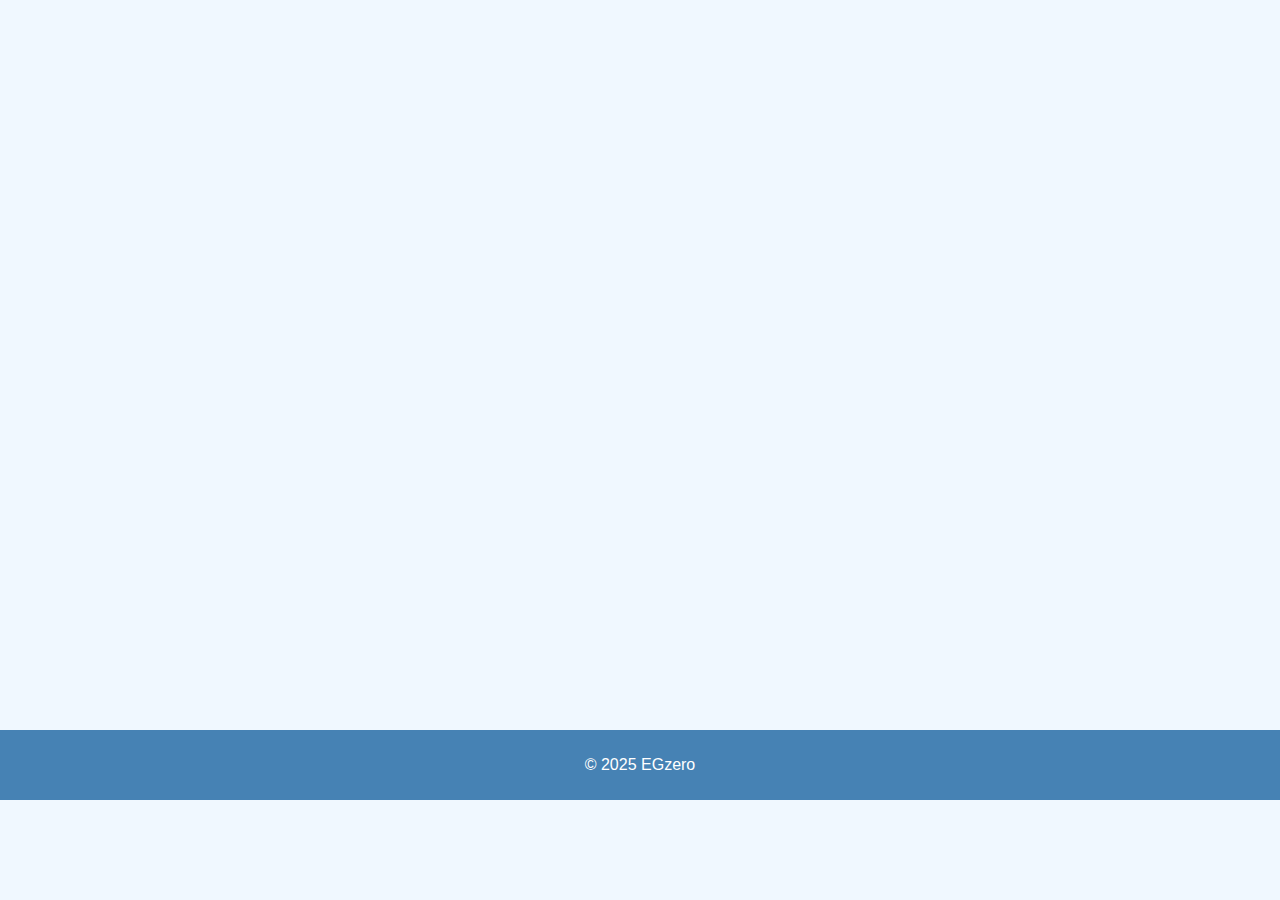
<file: index.html>
<!DOCTYPE html>
<html lang="zh-CN">
<head>
    <meta charset="UTF-8">
    <meta name="viewport" content="width=device-width, initial-scale=1.0">
    <meta name="color-scheme" content="light">
    <title>SYH Fans</title>
    <link rel="stylesheet" href="style/Home.css">
</head>
<body>
    <header style="opacity: 0; animation: fadeIn 1s ease-out 0.2s forwards;">
        <h1>WORLDRAPIDの奇妙小网站</h1>
    </header>
    <main>
        <div class="vertical-buttons" style="display: flex; flex-direction: column; align-items: center;">
            <a href="#" class="button-SYX" style="animation: slideInFromLeft 1s ease-out 1s; animation-fill-mode: forwards; opacity: 0;" onclick="alert('哎呦你干嘛');">生异形</a>
            <br>
            <!-- 用于syx的个人网站按钮 -->
            <a href="SYH.html" class="button-SYH" style="animation: slideInFromLeft 1s ease-out 1.2s; animation-fill-mode: forwards; opacity: 0;">石入航</a>
            <br>
            <!-- 用于syh的个人网站按钮 -->
            <a href="#" class="button-ZLY" style="animation: slideInFromLeft 1s ease-out 1.4s; animation-fill-mode: forwards; opacity: 0;"  onclick="alert('妹写完呢，憋点了');">岛田凌云</a>
            <br>
            <!-- 用于zly的个人网站按钮 -->
            <a href="XH.html" class="button-XH" style="animation: slideInFromLeft 1s ease-out 1.6s; animation-fill-mode: forwards; opacity: 0;">徐日天</a>
            <!-- 用于xh的个人网站按钮 -->
        </div>
        <br>
        <!-- 调用百度搜索引擎进行提问 -->
        <div class="use-baidu" style="animation: slideInSearch 1s ease-out 1.8s; animation-fill-mode: forwards; opacity: 0;">
            <form action="https://www.baidu.com/s" method="get" target="_blank" style="position: relative;">
                <input type="text" name="wd" maxlength="100" placeholder="使用DeepSleep进行提问：" class="search-input" style="padding-right: 30px; width: 312px;">
                <button type="submit" class="search-button">
                    <svg width="17" height="17" viewBox="0 0 17 17" fill="none" xmlns="http://www.w3.org/2000/svg">
                        <path fill-rule="evenodd" clip-rule="evenodd" d="M16.3451 15.2003C16.6377 15.4915 16.4752 15.772 16.1934 16.0632C16.15 16.1279 16.0958 16.1818 16.0525 16.2249C15.7707 16.473 15.4456 16.624 15.1854 16.3652L11.6848 12.8815C10.4709 13.8198 8.97529 14.3267 7.44714 14.3267C3.62134 14.3267 0.5 11.2314 0.5 7.41337C0.5 3.60616 3.6105 0.5 7.44714 0.5C11.2729 0.5 14.3943 3.59538 14.3943 7.41337C14.3943 8.98802 13.8524 10.5087 12.8661 11.7383L16.3451 15.2003ZM2.13647 7.4026C2.13647 10.3146 4.52083 12.6766 7.43624 12.6766C10.3517 12.6766 12.736 10.3146 12.736 7.4026C12.736 4.49058 10.3517 2.1286 7.43624 2.1286C4.50999 2.1286 2.13647 4.50136 2.13647 7.4026Z" fill="currentColor"></path>
                    </svg>
                </button>
            </form>
            <img src="img/index/search.png" alt="百度搜索" class="search-img" style="animation: slideInSearchImg 1s ease-out 2.6s; animation-fill-mode: forwards; opacity: 0;" onclick="alert('点我干几把呢');">
        </div>
        <!-- <a href="2Th.html" class="button">立即进入</a> -->
    </main>



    <footer>
        <p>&copy; 2025 EGzero</p>
    </footer>
</body>
</html>
</file>
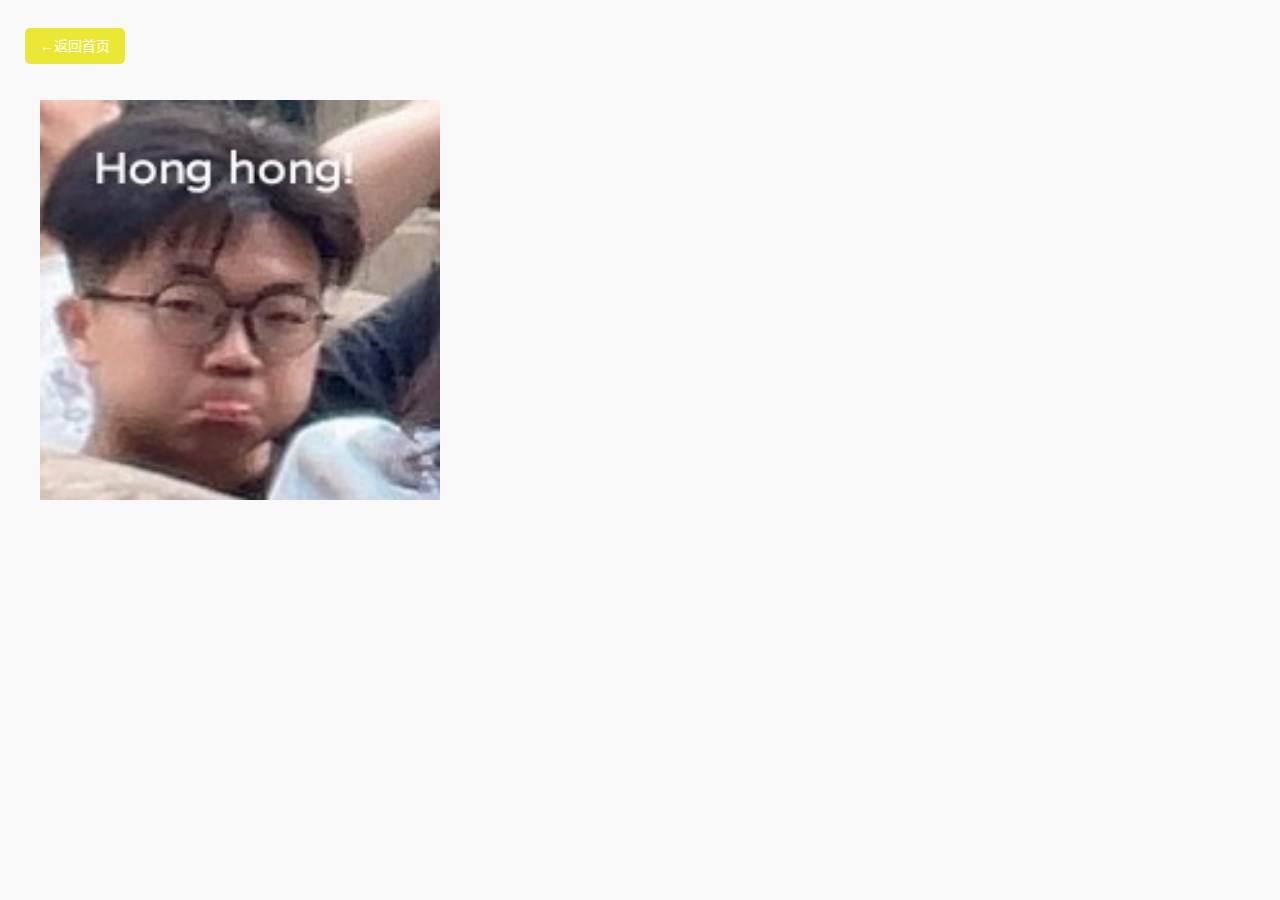
<file: E_5unday.html>
<!DOCTYPE html>
<html lang="zh-CN">
<head>
    <meta charset="UTF-8">
    <meta name="viewport" content="width=device-width, initial-scale=1.0">
    <title>E-5unday Fans</title>
    <!-- <link rel="stylesheet" href="style/SYH.css"> -->
     <style>
        body {
            font-family: Arial, sans-serif;
            background-color: #f9f9f9;
            margin: 0;
            padding: 20px;
        }

        img {
            margin: 20px; /* 为每个图片添加外边距 */
            transition: transform 0.3s ease, box-shadow 0.3s ease; /* 添加动画效果 */
            position: relative;
            margin-top: 60px;
        }

        img:hover {
            transform: scale(1.1); /* 鼠标悬停时放大 */
            box-shadow: 0 8px 16px rgba(0, 0, 0, 0.3); /* 添加阴影 */
        }

        img:hover:active {
            transform: scale(1.05);
            box-shadow: 0 4px 8px rgba(0, 0, 0, 0.2); /* 阴影减少 */
        }

        .back-button {
            position: relative;
            top: 15px; 
            left: 5px; 
            background-color: #ebe835; 
            color: white; 
            padding: 10px 15px; 
            text-decoration: none; 
            border-radius: 5px; 
            font-size: 14px;
        }
     </style>
</head>
<body>
    <div>
        <a href="index.html" class="back-button">
            ←返回首页
        </a>
    </div>
    <img src="img/XH/1.jpg" alt="徐1" width="400" height="400" onclick="alert('Hong hong！（嘟嘴版')">
    <!-- <img src="img/SYH/2.png" alt="石2" width="500" height="400">
    <img src="img/SYH/3.png" alt="石3" width="500" height="400">
    <img src="img/SYH/4.png" alt="石4" width="500" height="400">
    <img src="img/SYH/5.png" alt="石5" width="500" height="400">
    <img src="img/SYH/6.png" alt="石6" width="500" height="400">
    <img src="img/SYH/7.jpg" alt="石6" width="500" height="400"> -->
</body>
</html>
</file>
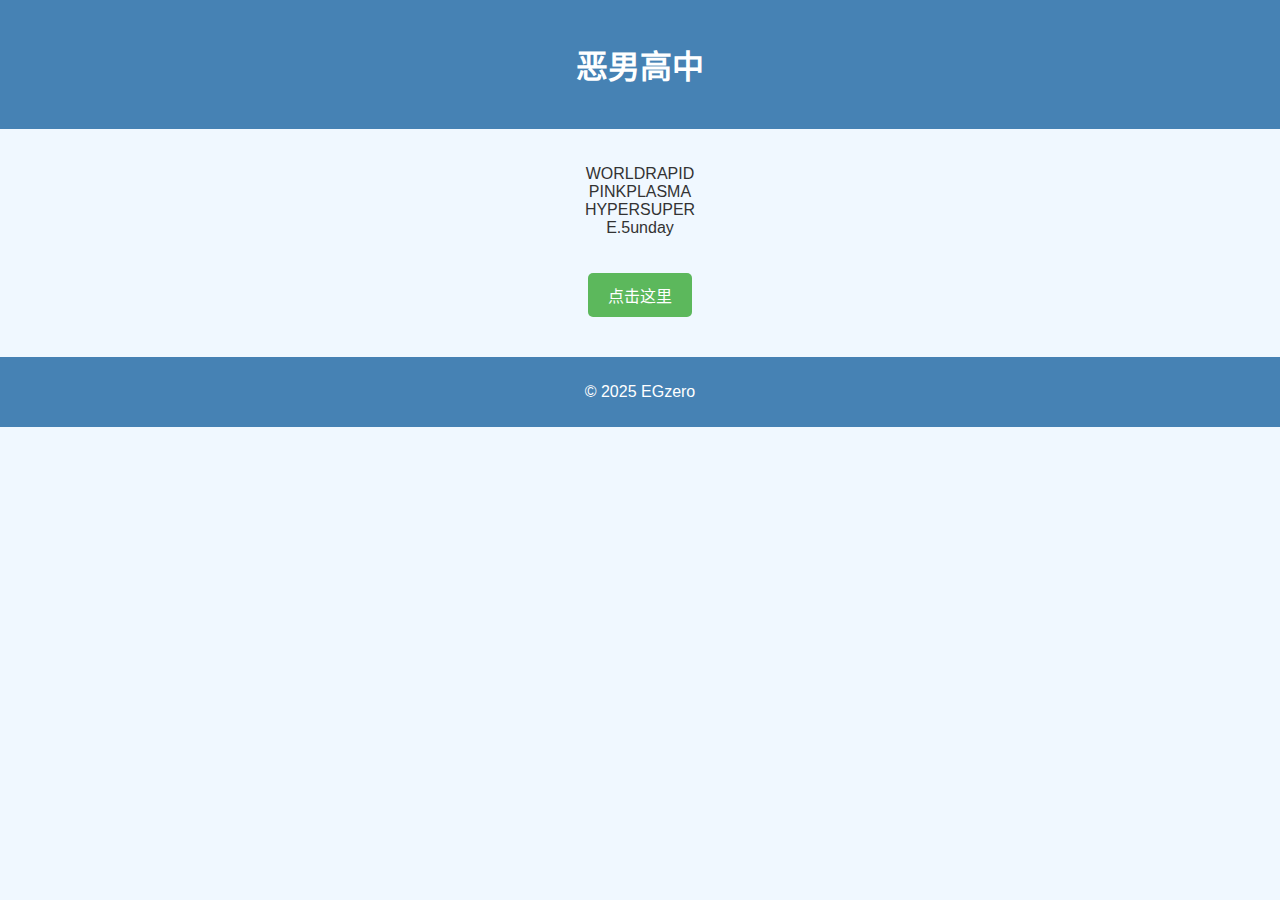
<file: Home.html>
<!DOCTYPE html>
<html lang="zh-CN">
<head>
    <meta charset="UTF-8">
    <meta name="viewport" content="width=device-width, initial-scale=1.0">
    <title>SYH Fans</title>
    <link rel="stylesheet" href="style/Home.css">
</head>
<body>
    <header>
        <h1>恶男高中</h1>
    </header>
    <main>
        <p>WORLDRAPID<br>PINKPLASMA<br>HYPERSUPER<br>E.5unday</p>
        <a href="#" class="button">点击这里</a>
    </main>
    <footer>
        <p>&copy; 2025 EGzero</p>
    </footer>
</body>
</html>
</file>
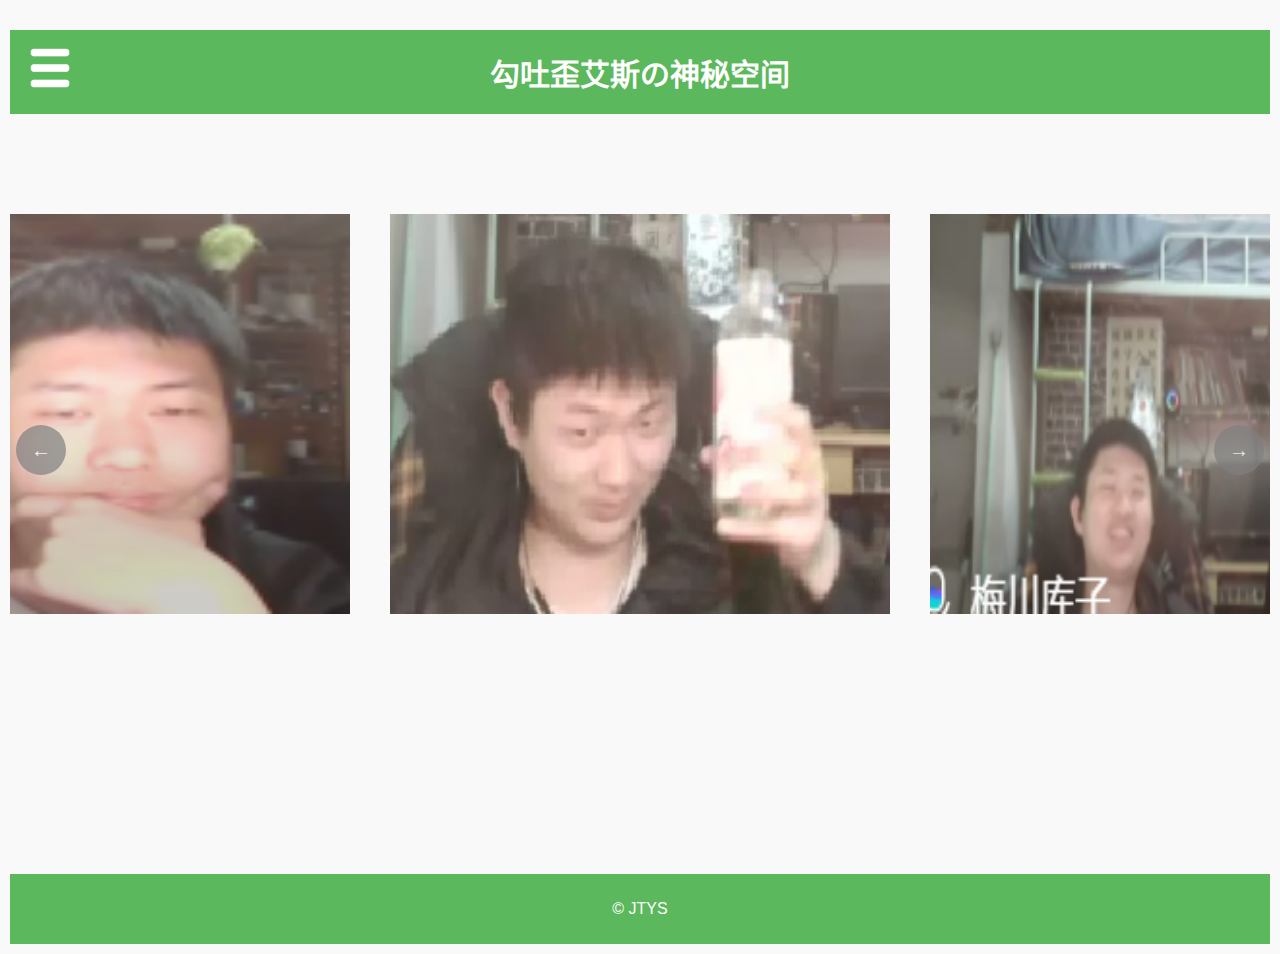
<file: JTYS.html>
<!DOCTYPE html>
<html lang="zh-CN">
<head>
    <meta charset="UTF-8">
    <meta name="viewport" content="width=device-width, initial-scale=1.0">
    <title>JTYS Fans</title>
    <style>
        body {
            font-family: Arial, sans-serif;
            background-color: #f9f9f9;
            margin: 0;
            padding: 10px;
        }
        
        .User-icon{                 /*用户头像*/
            width: 10px;
            height: 10px;
            margin-right: 5px;
        }

        .Flex-link{
            display: flex;            /* 只对特定的 <a> 标签应用 flexbox */
    
        }
        .menu {
            position: absolute;
            top: 28px;
            left: 10px;
        }

        .menu-icon {
            height: 40px;   /* 设置菜单图标的大小 */
            width: 40px;    /* 设置菜单图标的大小 */
            cursor: pointer; /* 鼠标悬停时显示为可点击 */
        }

        .dropdown-menu {
            display: none; /* 初始时隐藏下拉菜单 */
            padding: 0;
            margin: 0;
            position: absolute;
            top: 90%; /* 菜单下方位置 */
            left: 0;
            background-color: #5cb85c; /* 设置下拉菜单的背景颜色 */
            z-index: 1000;
        }
        
        .dropdown-menu-more {
            display: none; /* 初始时隐藏下拉菜单 */
            list-style: none;
            padding: 0;
            margin: 0;
            position: absolute;
            top: 0; /* 菜单下方位置 */
            left: 100%;
            background-color: #2a6b2a; /* 设置下拉菜单的背景颜色 */
            z-index: 1001;
        }

        #more:hover + .dropdown-menu-more,
        .dropdown-menu-more:hover {
            display: block;
        }
        
        /*.dropdown-menu-more li {
            position: relative;
            width: 100px;
            padding: 10px;
            border-bottom: 1px solid #5cb85c;       /*每个list之间分隔*/
        /*}

        .dropdown-menu-more li:last-child {
            border-bottom: none;            /*最后一个list没有分隔*/
        /*}*/

        .dropdown-menu li {
            width: 150px;
            height: 30px;
            padding: 10px;
            border-bottom: 1px solid #ffffff;       /*每个list之间分隔*/
        }

        .dropdown-menu li a {
            text-align: center;
            color: #ffffff;
            text-decoration: none;
            display: block;
        }

        .dropdown-menu li:hover {           /*高亮显示选中*/
            background-color: #2a6b2a;
        }

        .dropdown-menu-more li:hover {           /*高亮显示选中*/
            background-color: #5cb85c;
        }

        .dropdown-menu li:last-child {
            border-bottom: none;            /*最后一个list没有分隔*/
        }

        .menu:hover .dropdown-menu {
            display: block; /* 当鼠标悬停在菜单图标上时显示下拉菜单 */
        }

        .JTYS {
            text-align: center !important;
            font-size: 30px !important;
            color: #ffffff !important;
            background-color: #5cb85c !important;
            padding: 20px !important;
        }

        .image-container {
            display: flex;
            margin-top: 100px;
            justify-content: center;
            align-items: center;
            overflow: hidden;
            height: 400px; /* 图片容器高度 */
            position: relative; /* 为按钮定位设置基准 */
        }

        img {
            margin: 20px;
            width: 500px;
            height: 400px;
            transition: transform 0.3s ease, box-shadow 0.3s ease;
            flex-shrink: 0;
        }

        img.active {
            transform: scale(1.1);
            box-shadow: 0 8px 16px rgba(0, 0, 0, 0.3);
        }

        .back-button {
            position: relative;
            top: 15px; 
            left: 5px; 
            background-color: #5cb85c; 
            color: white; 
            padding: 10px 15px; 
            text-decoration: none; 
            border-radius: 5px; 
            font-size: 14px;
        }

        footer {
            margin-top: 260px;
            text-align: center;
            background-color: #5cb85c;
            color: white;
            padding: 10px;
        }

        /* 左右按钮样式 */
        .arrow-button {
            position: absolute; /* 按钮在图片容器内绝对定位 */
            top: 50%; /* 固定在图片容器的中间 */
            transform: translateY(-50%);
            background-color: gray; /* 灰色背景 */
            color: white;
            border: none;
            width: 50px; /* 按钮宽度 */
            height: 50px; /* 按钮高度 */
            border-radius: 50%; /* 按钮改为圆形 */
            font-size: 20px;
            cursor: pointer;
            z-index: 10;
            display: flex;
            justify-content: center;
            align-items: center;
        }

        .arrow-button.left {
            left: 16px; /* 固定在容器左侧 */
        }

        .arrow-button.right {
            right: 16px; /* 固定在容器右侧 */
        }

        .arrow-button {
            opacity: 0.7; /* 设置按钮为半透明 */
        }

        .arrow-button:hover {
            background-color: #444; /* 鼠标悬停时按钮变为深灰色 */
        }
    </style>
</head>
<body>
    <header>
        <div class="menu">
            <img src="img/icon/Menu_Navigation_icon.png" alt="Menu" class="menu-icon">
            <ul class="dropdown-menu">
                <li><a href="#" onclick="alert('制作中~~')">菜单</a></li>
                <li id="more"><a href="#" onclick="alert('喜欢点？')">更多</a></li>
                        <ul class="dropdown-menu-more">
                            <li>
                                <a href="Pinkplasma.html" class="Flex-link">
                                    <img src="img/ZLY/pink.png" alt="zly-icon" class="User-icon">
                                    品客普拉斯马
                                </a>
                            </li>
                            <li><a href="WORLDRAPID.html">沃德挼劈德</a></li>
                            <li><a href="E_5unday.html">艺桑嘚</a></li>
                        </ul>
                <li><a href="#" onclick="alert('飞起来！')">普挼课踢死 按得 摸 泼飞科特</a></li>
                <li><a href="index.html">回到首页</a></li>
            </ul>
        </div>
        <h1 class="JTYS"> 勾吐歪艾斯の神秘空间 </h1>
    </header>
        <!-- 左按钮 -->
        <button class="arrow-button left">←</button>
    <div class="image-container">

        
        <!-- 图片列表 -->
        <img src="img/SYH/1.png" alt="石1" onclick="alert('都闭嘴，让我讲两句')">
        <img src="img/SYH/2.png" alt="石2" onclick="alert('奥特曼发光入机')">
        <img src="img/SYH/3.png" alt="石3" onclick="alert('思索版入机')">
        <img src="img/SYH/4.png" alt="石4" onclick="alert('干杯')">
        <img src="img/SYH/5.png" alt="石5" onclick="alert('躺着嘲笑版')">
        <img src="img/SYH/6.png" alt="石6" onclick="alert('坐着嘲笑版')">
        <img src="img/SYH/7.jpg" alt="石7" onclick="alert('你几把看我干什么？？')">
    </div>

        <!-- 右按钮 -->
        <button class="arrow-button right">→</button>
    <script>
        // 获取图片和容器
        const images = document.querySelectorAll('.image-container img');
        const container = document.querySelector('.image-container');
        const leftButton = document.querySelector('.arrow-button.left');
        const rightButton = document.querySelector('.arrow-button.right');
        let currentIndex = 0;

        // 更新图片显示样式和滚动位置
        function updateImages() {
            images.forEach((img, idx) => {
                img.classList.remove('active');
                if (idx === currentIndex) {
                    img.classList.add('active');
                }
            });

            // 计算滚动偏移量
            const selectedImage = images[currentIndex];
            let scrollOffset = selectedImage.offsetLeft - container.clientWidth / 2 + selectedImage.clientWidth / 2;

            // 如果是第一个图片，添加左侧空白
            if (currentIndex === 0) {
                scrollOffset = -200;
            }

            // 如果是最后一个图片，添加右侧空白
            if (currentIndex === images.length - 1) {
                scrollOffset = container.scrollWidth - container.clientWidth + 200;
            }

            // 滚动到计算的偏移量
            container.scrollTo({
                left: scrollOffset,
                behavior: 'smooth'
            });
        }

        // 左按钮点击事件
        leftButton.addEventListener('click', () => {
            if (currentIndex > 0) {
                currentIndex--;
                updateImages();
            }
        });

        // 右按钮点击事件
        rightButton.addEventListener('click', () => {
            if (currentIndex < images.length - 1) {
                currentIndex++;
                updateImages();
            }
        });

        // 滚轮事件监听
        images.forEach((img, index) => {
            img.addEventListener('wheel', (event) => {
                event.preventDefault(); // 防止页面默认滚动

                if (event.deltaY > 0) { // 向下滚动（右移）
                    if (currentIndex < images.length - 1) {
                        currentIndex++;
                        updateImages();
                    }
                } else { // 向上滚动（左移）
                    if (currentIndex > 0) {
                        currentIndex--;
                        updateImages();
                    }
                }
            });
        });

        // 初始化图片显示
        updateImages();
    </script>

    <footer>
        <p>&copy; JTYS</p>
        <!-- 请了个入机来帮我打理代码，非常🙅‍好 -->
    </footer>
</body>
</html>
</file>
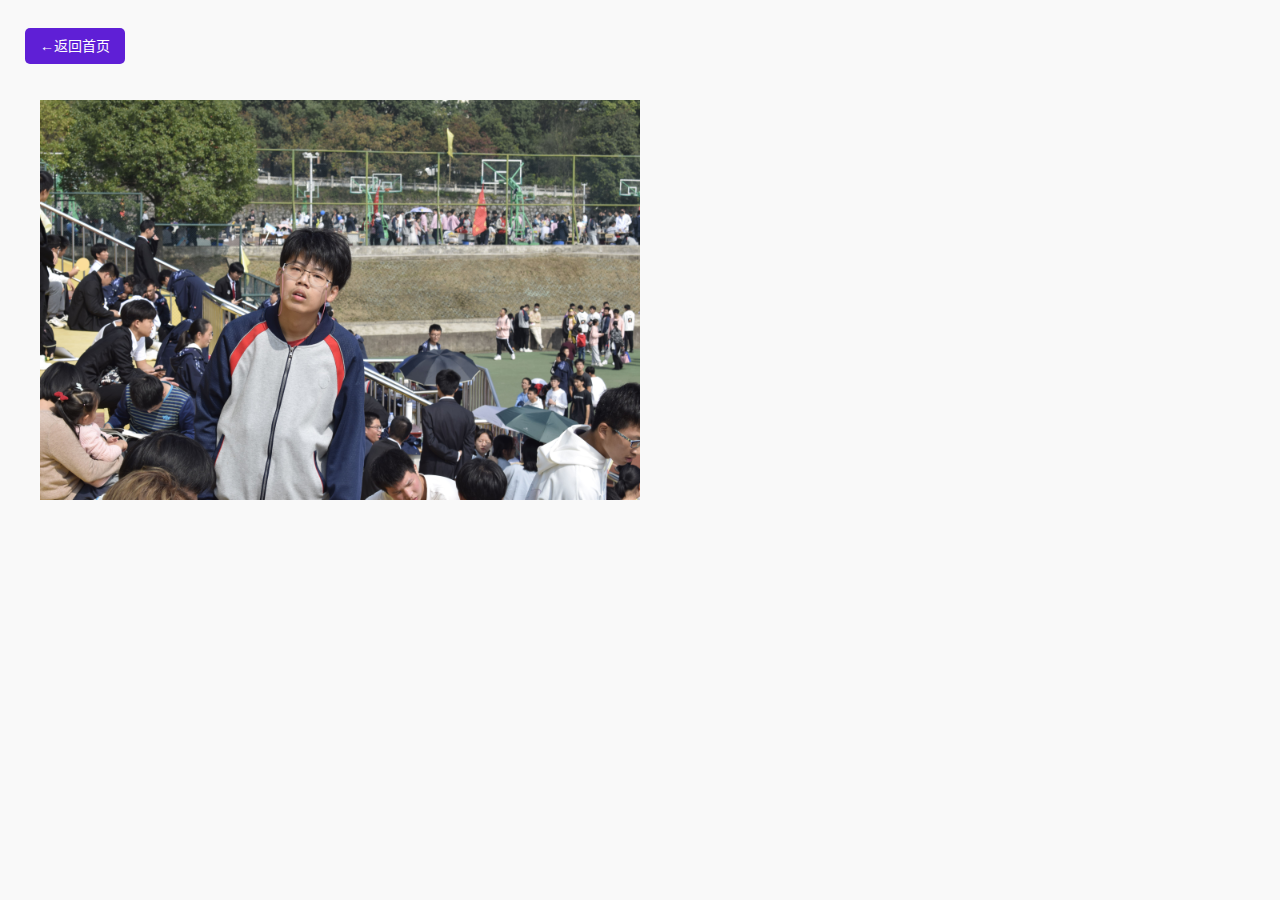
<file: Pinkplasma.html>
<!DOCTYPE html>
<html lang="zh-CN">
<head>
    <meta charset="UTF-8">
    <meta name="viewport" content="width=device-width, initial-scale=1.0">
    <title>SYH Fans</title>
    <!-- <link rel="stylesheet" href="style/SYH.css"> -->
     <style>
        body {
            font-family: Arial, sans-serif;
            background-color: #f9f9f9;
            margin: 0;
            padding: 20px;
        }

        img {
            margin: 20px; /* 为每个图片添加外边距 */
            transition: transform 0.3s ease, box-shadow 0.3s ease; /* 添加动画效果 */
            position: relative;
            margin-top: 60px;
        }

        img:hover {
            transform: scale(1.1); /* 鼠标悬停时放大 */
            box-shadow: 0 8px 16px rgba(0, 0, 0, 0.3); /* 添加阴影 */
        }

        img:hover:active {
            transform: scale(1.05);
            box-shadow: 0 4px 8px rgba(0, 0, 0, 0.2); /* 阴影减少 */
        }

        .back-button {
            position: relative;
            top: 15px; 
            left: 5px; 
            background-color: #5f1fd6; 
            color: white; 
            padding: 10px 15px; 
            text-decoration: none; 
            border-radius: 5px; 
            font-size: 14px;
        }
     </style>
</head>
<body>
    <div>
        <a href="index.html" class="back-button">
            ←返回首页
        </a>
    </div>
    <img src="img/ZLY/ZLY.jpg" alt="凌云可爱捏" width="600" height="400" onclick="alert('你点我几把干什么？？')">
</body>
</html>
<!-- 神人syh，喜欢乱发我的照片 -->
</file>
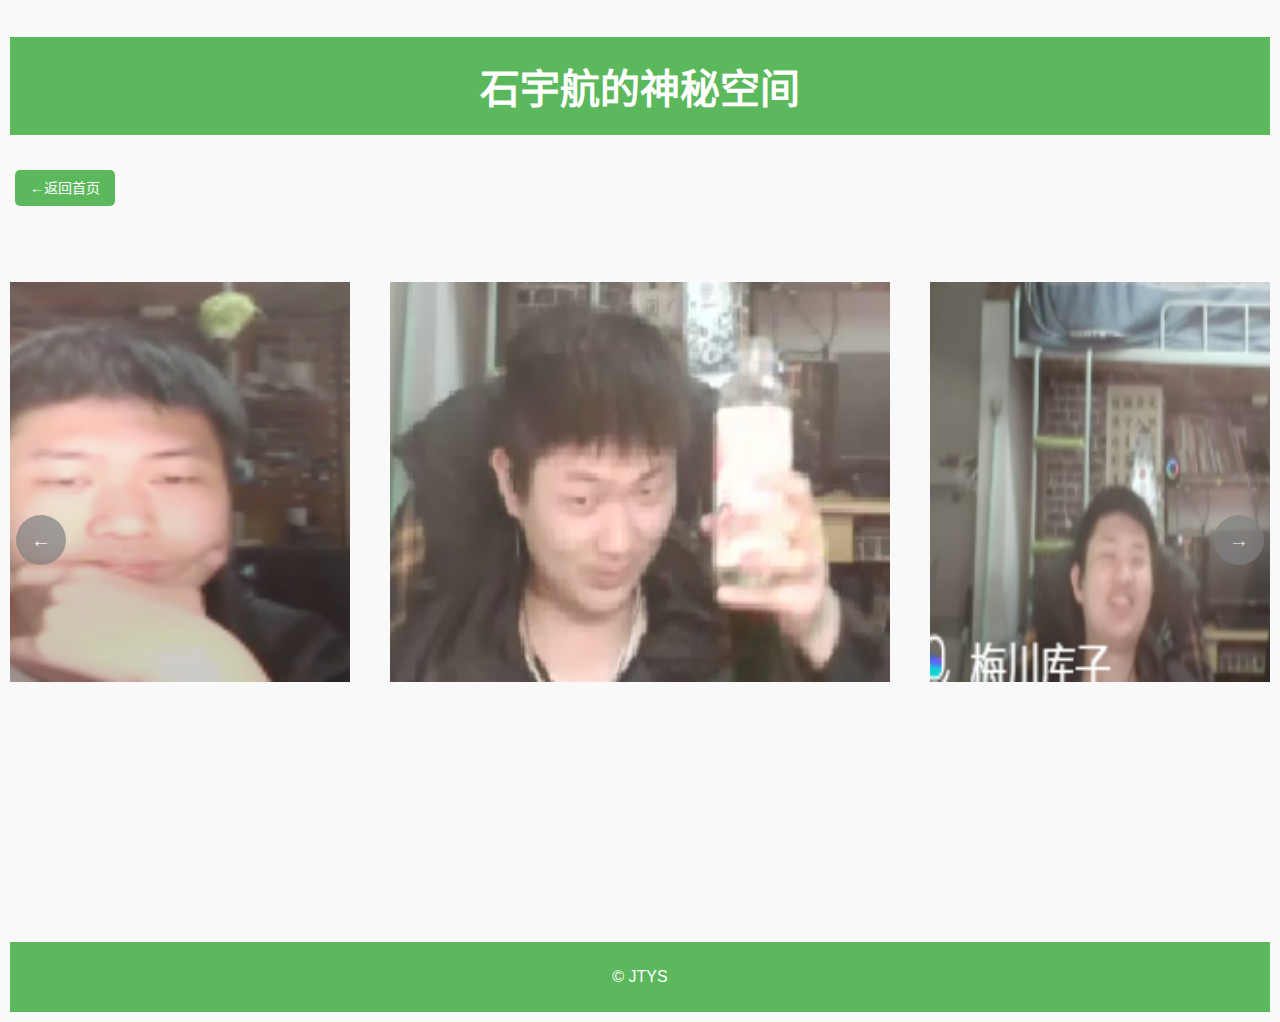
<file: SYH.html>
<!DOCTYPE html>
<html lang="zh-CN">
<head>
    <meta charset="UTF-8">
    <meta name="viewport" content="width=device-width, initial-scale=1.0">
    <title>SYH Fans</title>
    <style>
        body {
            font-family: Arial, sans-serif;
            background-color: #f9f9f9;
            margin: 0;
            padding: 10px;
        }

        .SYH {
            text-align: center;
            font-size: 40px;
            color: #ffffff;
            background-color: #5cb85c;
            padding: 20px;
        }

        .image-container {
            display: flex;
            margin-top: 100px;
            justify-content: center;
            align-items: center;
            overflow: hidden;
            height: 400px; /* 图片容器高度 */
            position: relative; /* 为按钮定位设置基准 */
        }

        img {
            margin: 20px;
            width: 500px;
            height: 400px;
            transition: transform 0.3s ease, box-shadow 0.3s ease;
            flex-shrink: 0;
        }

        img.active {
            transform: scale(1.1);
            box-shadow: 0 8px 16px rgba(0, 0, 0, 0.3);
        }

        .back-button {
            position: relative;
            top: 15px; 
            left: 5px; 
            background-color: #5cb85c; 
            color: white; 
            padding: 10px 15px; 
            text-decoration: none; 
            border-radius: 5px; 
            font-size: 14px;
        }

        footer {
            margin-top: 260px;
            text-align: center;
            background-color: #5cb85c;
            color: white;
            padding: 10px;
        }

        /* 左右按钮样式 */
        .arrow-button {
            position: absolute; /* 按钮在图片容器内绝对定位 */
            top: 60%; /* 固定在图片容器的中间 */
            transform: translateY(-50%);
            background-color: gray; /* 灰色背景 */
            color: white;
            border: none;
            width: 50px; /* 按钮宽度 */
            height: 50px; /* 按钮高度 */
            border-radius: 50%; /* 按钮改为圆形 */
            font-size: 20px;
            cursor: pointer;
            z-index: 10;
            display: flex;
            justify-content: center;
            align-items: center;
        }

        .arrow-button.left {
            left: 16px; /* 固定在容器左侧 */
        }

        .arrow-button.right {
            right: 16px; /* 固定在容器右侧 */
        }

        .arrow-button {
            opacity: 0.7; /* 设置按钮为半透明 */
        }

        .arrow-button:hover {
            background-color: #444; /* 鼠标悬停时按钮变为深灰色 */
        }
    </style>
</head>
<body>
    <header>
        <h1 class="SYH"> 石宇航的神秘空间 </h1>
    </header>

    <div>
        <a href="index.html" class="back-button">←返回首页</a>
    </div>
        <!-- 左按钮 -->
        <button class="arrow-button left">←</button>
    <div class="image-container">

        
        <!-- 图片列表 -->
        <img src="img/SYH/1.png" alt="石1" onclick="alert('都闭嘴，让我讲两句')">
        <img src="img/SYH/2.png" alt="石2" onclick="alert('奥特曼发光入机')">
        <img src="img/SYH/3.png" alt="石3" onclick="alert('思索版入机')">
        <img src="img/SYH/4.png" alt="石4" onclick="alert('干杯')">
        <img src="img/SYH/5.png" alt="石5" onclick="alert('躺着嘲笑版')">
        <img src="img/SYH/6.png" alt="石6" onclick="alert('坐着嘲笑版')">
        <img src="img/SYH/7.jpg" alt="石7" onclick="alert('你几把看我干什么？？')">

    </div>

        <!-- 右按钮 -->
        <button class="arrow-button right">→</button>
    <script>
        // 获取图片和容器
        const images = document.querySelectorAll('.image-container img');
        const container = document.querySelector('.image-container');
        const leftButton = document.querySelector('.arrow-button.left');
        const rightButton = document.querySelector('.arrow-button.right');
        let currentIndex = 0;

        // 更新图片显示样式和滚动位置
        function updateImages() {
            images.forEach((img, idx) => {
                img.classList.remove('active');
                if (idx === currentIndex) {
                    img.classList.add('active');
                }
            });

            // 计算滚动偏移量
            const selectedImage = images[currentIndex];
            let scrollOffset = selectedImage.offsetLeft - container.clientWidth / 2 + selectedImage.clientWidth / 2;

            // 如果是第一个图片，添加左侧空白
            if (currentIndex === 0) {
                scrollOffset = -200;
            }

            // 如果是最后一个图片，添加右侧空白
            if (currentIndex === images.length - 1) {
                scrollOffset = container.scrollWidth - container.clientWidth + 200;
            }

            // 滚动到计算的偏移量
            container.scrollTo({
                left: scrollOffset,
                behavior: 'smooth'
            });
        }

        // 左按钮点击事件
        leftButton.addEventListener('click', () => {
            if (currentIndex > 0) {
                currentIndex--;
                updateImages();
            }
        });

        // 右按钮点击事件
        rightButton.addEventListener('click', () => {
            if (currentIndex < images.length - 1) {
                currentIndex++;
                updateImages();
            }
        });

        // 滚轮事件监听
        images.forEach((img, index) => {
            img.addEventListener('wheel', (event) => {
                event.preventDefault(); // 防止页面默认滚动

                if (event.deltaY > 0) { // 向下滚动（右移）
                    if (currentIndex < images.length - 1) {
                        currentIndex++;
                        updateImages();
                    }
                } else { // 向上滚动（左移）
                    if (currentIndex > 0) {
                        currentIndex--;
                        updateImages();
                    }
                }
            });
        });

        // 初始化图片显示
        updateImages();
    </script>

    <footer>
        <p>&copy; JTYS</p>
        <!-- 请了个入机来帮我打理代码，非常🙅‍好 -->
    </footer>
</body>
</html>
</file>
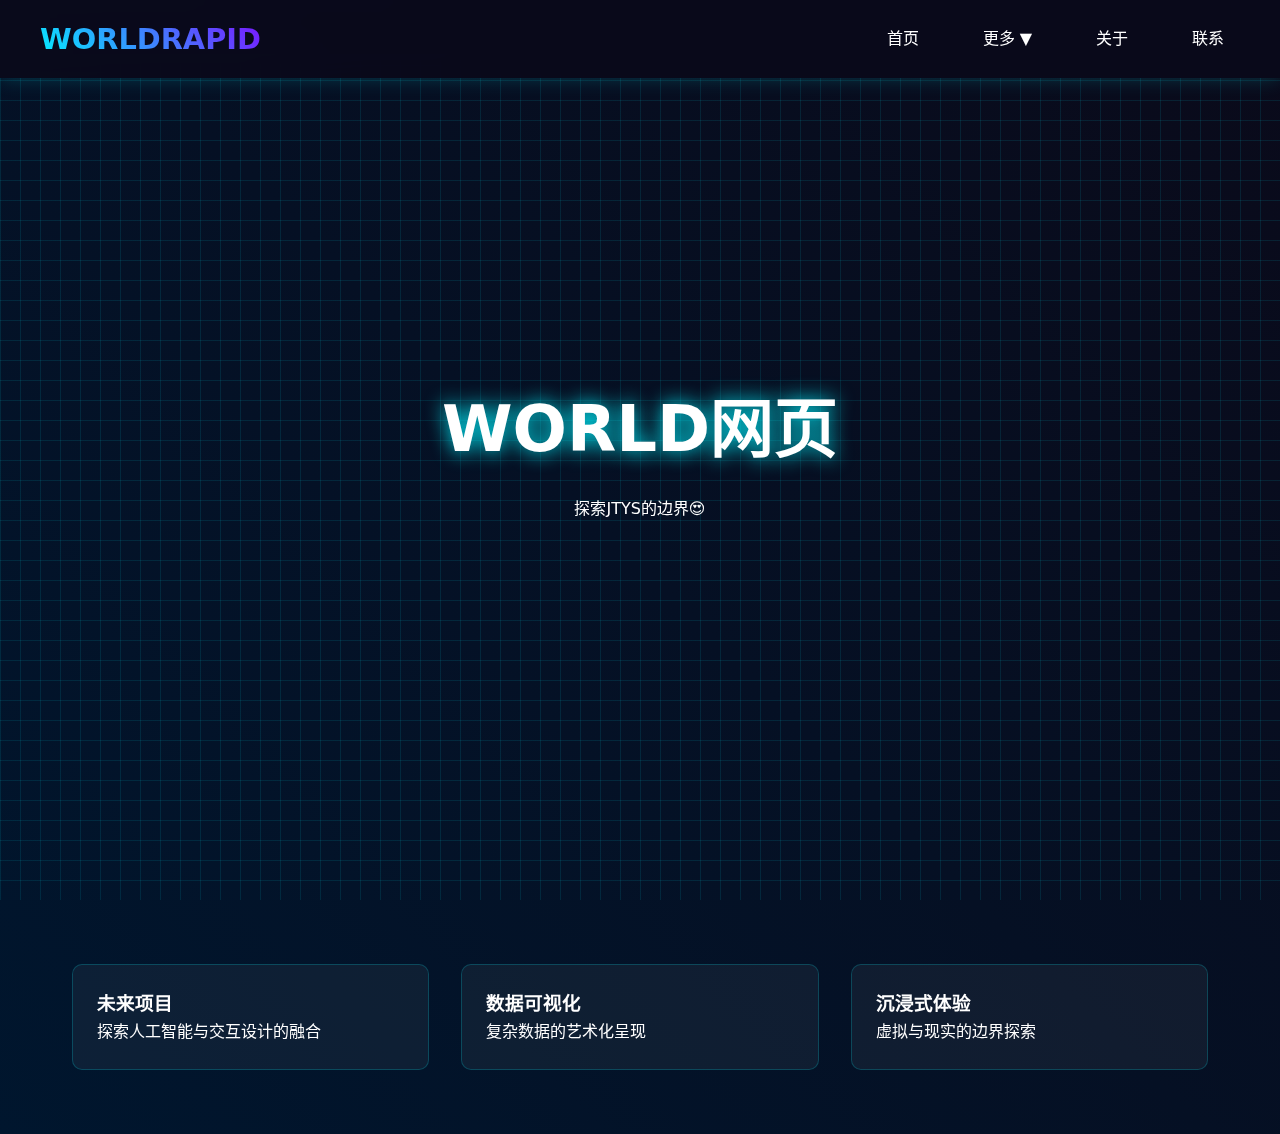
<file: WORLDRAPID.html>
<!DOCTYPE html>
<html lang="zh-CN">
<head>
    <meta charset="UTF-8">
    <meta name="viewport" content="width=device-width, initial-scale=1.0">
    <title>WORLDRAPID | 数字创新者</title>
    <style>
        :root {
            --neon-blue: #00f3ff;
            --dark-bg: #0a0a1a;
            --cyber-gradient: linear-gradient(45deg, #00162e, #0a0a1a);
        }

        * {
            margin: 0;
            padding: 0;
            box-sizing: border-box;
            font-family: 'Segoe UI', system-ui, sans-serif;
        }

        body {
            background: var(--cyber-gradient);
            color: #fff;
            line-height: 1.6;
            overflow-x: hidden;
        }

        /* 动态网格背景 */
        body::before {
            content: '';
            position: fixed;
            top: 0;
            left: 0;
            width: 100vw;
            height: 100vh;
            background-image: 
                linear-gradient(rgba(0, 243, 255, 0.1) 1px, transparent 1px),
                linear-gradient(90deg, rgba(0, 243, 255, 0.1) 1px, transparent 1px);
            background-size: 20px 20px;
            z-index: -1;
        }

        /* 导航栏 */
        .cyber-nav {
            position: fixed;
            top: 0;
            width: 100%;
            background: rgba(10, 10, 26, 0.95);
            backdrop-filter: blur(10px);
            padding: 1rem;
            box-shadow: 0 0 20px rgba(0, 243, 255, 0.2);
            z-index: 1000;
        }

        .nav-container {
            max-width: 1200px;
            margin: 0 auto;
            display: flex;
            justify-content: space-between;
            align-items: center;
        }

        .nav-logo {
            font-size: 1.8rem;
            font-weight: bold;
            text-transform: uppercase;
            background: linear-gradient(45deg, var(--neon-blue), #7d12ff);
            -webkit-background-clip: text;
            -webkit-text-fill-color: transparent;
        }

        .nav-links {
            display: flex;
            gap: 2rem;
        }

        .nav-link {
            color: #fff;
            text-decoration: none;
            padding: 0.5rem 1rem;
            border-radius: 4px;
            transition: all 0.3s ease;
            position: relative;
        }

        .nav-link:hover {
            background: rgba(0, 243, 255, 0.1);
        }

        /* 下拉菜单基础样式 */
        .dropdown {
            position: relative;
            display: inline-block;
        }

        .dropdown-menu {
            display: none;
            position: absolute;
            top: 100%;
            left: 0;
            background: rgba(10, 10, 26, 0.95);
            min-width: 200px;
            box-shadow: 0 8px 16px rgba(0,243,255,0.2);
            z-index: 1000;
            border: 1px solid rgba(0,243,255,0.3);
            border-radius: 4px;
            padding: 10px 0;
        }

        /* 悬停显示菜单 */
        .dropdown:hover .dropdown-menu {
            display: block;
            animation: menuSlide 0.3s ease;
        }

        /* 下拉菜单项样式 */
        .dropdown-menu li {
            padding: 8px 20px;
            transition: all 0.3s;
        }

        .dropdown-menu li:hover {
            background: rgba(0,243,255,0.1);
        }

        .Flex-link {
            display: flex;
            align-items: center;
            gap: 10px;
            color: white;
            text-decoration: none;
        }

        .User-icon {
            width: 24px;
            height: 24px;
            border-radius: 50%;
        }

        .dropdown-menu li {
            width: auto; /* 根据内容自动调整宽度 */
            max-width: 150px; /* 设置最大宽度，避免超出显示范围 */
            height: auto; /* 根据内容自动调整高度 */
            padding: 10px;
            border-bottom: 1px solid #ffffff; /* 每个list之间分隔 */
            white-space: nowrap; /* 防止文字换行 */
            overflow: hidden; /* 隐藏超出范围的文字 */
            text-overflow: ellipsis; /* 超出范围显示省略号 */
        }

        .dropdown-menu li a {
            text-align: center; /* 文本居中对齐 */
            color: #ffffff;
            text-decoration: none;
            display: block;
        }

        /* 下拉动画 */
        @keyframes menuSlide {
            from {
                opacity: 0;
                transform: translateY(-10px);
            }
            to {
                opacity: 1;
                transform: translateY(0);
            }
        }

        /* 主内容区 */
        .hero {
            height: 100vh;
            display: flex;
            align-items: center;
            justify-content: center;
            padding: 2rem;
            text-align: center;
        }

        .hero-content {
            max-width: 800px;
        }

        .cyber-title {
            font-size: 4rem;
            margin-bottom: 1rem;
            text-shadow: 0 0 20px var(--neon-blue);
            position: relative;
            animation: neonPulse 2s infinite;
        }

        /* 作品展示区 */
        .portfolio-grid {
            display: grid;
            grid-template-columns: repeat(auto-fit, minmax(300px, 1fr));
            gap: 2rem;
            padding: 4rem 2rem;
            max-width: 1200px;
            margin: 0 auto;
        }

        .cyber-card {
            background: rgba(255, 255, 255, 0.05);
            border-radius: 10px;
            padding: 1.5rem;
            transition: all 0.3s ease;
            border: 1px solid rgba(0, 243, 255, 0.2);
        }

        .cyber-card:hover {
            transform: translateY(-10px);
            box-shadow: 0 10px 30px rgba(0, 243, 255, 0.2);
        }

        /* 动态效果 */
        @keyframes neonPulse {
            0%, 100% { opacity: 1; }
            50% { opacity: 0.7; }
        }

        /* 响应式设计 */
        @media (max-width: 768px) {
            .nav-links {
                display: none;
            }
            
            .cyber-title {
                font-size: 2.5rem;
            }
        }
    </style>
</head>
<body>
    <nav class="cyber-nav">
        <div class="nav-container">
            <div class="nav-logo">WORLDRAPID</div>
            <div class="nav-links">
                <a href="index.html" class="nav-link">首页</a>
                
                <!-- 下拉菜单容器 -->
                <div class="dropdown">
                    <div class="nav-link">更多 ▼</div>
                    <ul class="dropdown-menu">
                        <li>
                            <a href="Pinkplasma.html" class="Flex-link">
                                <img src="img/ZLY/pink.png" alt="zly-icon" class="User-icon">
                                品客普拉斯马
                            </a>
                        </li>
                        <li>
                            <a href="WORLDRAPID.html" class="Flex-link">
                                <img src="img/SYX/nazi.png" alt="syx-icon" class="User-icon">
                                沃德挼劈德
                            </a>
                        </li>
                        <li>
                            <a href="E_5unday.html" class="Flex-link">
                                <img src="img/XH/H.png" alt="xh-icon" class="User-icon">
                                艺桑嘚
                            </a>
                        </li>
                    </ul>
                </div>
    
                <a href="#about" class="nav-link" onclick="alert('怎么，暗恋我？')">关于</a>
                <a href="#contact" class="nav-link" onclick="alert('你还想联系上我？想得美')">联系</a>
            </div>
        </div>
    </nav>
    

    <section class="hero" id="home">
        <div class="hero-content">
            <h1 class="cyber-title">WORLD网页</h1>
            <p class="cyber-subtitle">探索JTYS的边界😍</p>
        </div>
    </section>

    <section id="portfolio" class="portfolio-grid">
        <div class="cyber-card">
            <h3>未来项目</h3>
            <p>探索人工智能与交互设计的融合</p>
        </div>
        <div class="cyber-card">
            <h3>数据可视化</h3>
            <p>复杂数据的艺术化呈现</p>
        </div>
        <div class="cyber-card">
            <h3>沉浸式体验</h3>
            <p>虚拟与现实的边界探索</p>
        </div>
    </section>

    <!-- 可以继续添加其他模块 -->
</body>
</html>
</file>
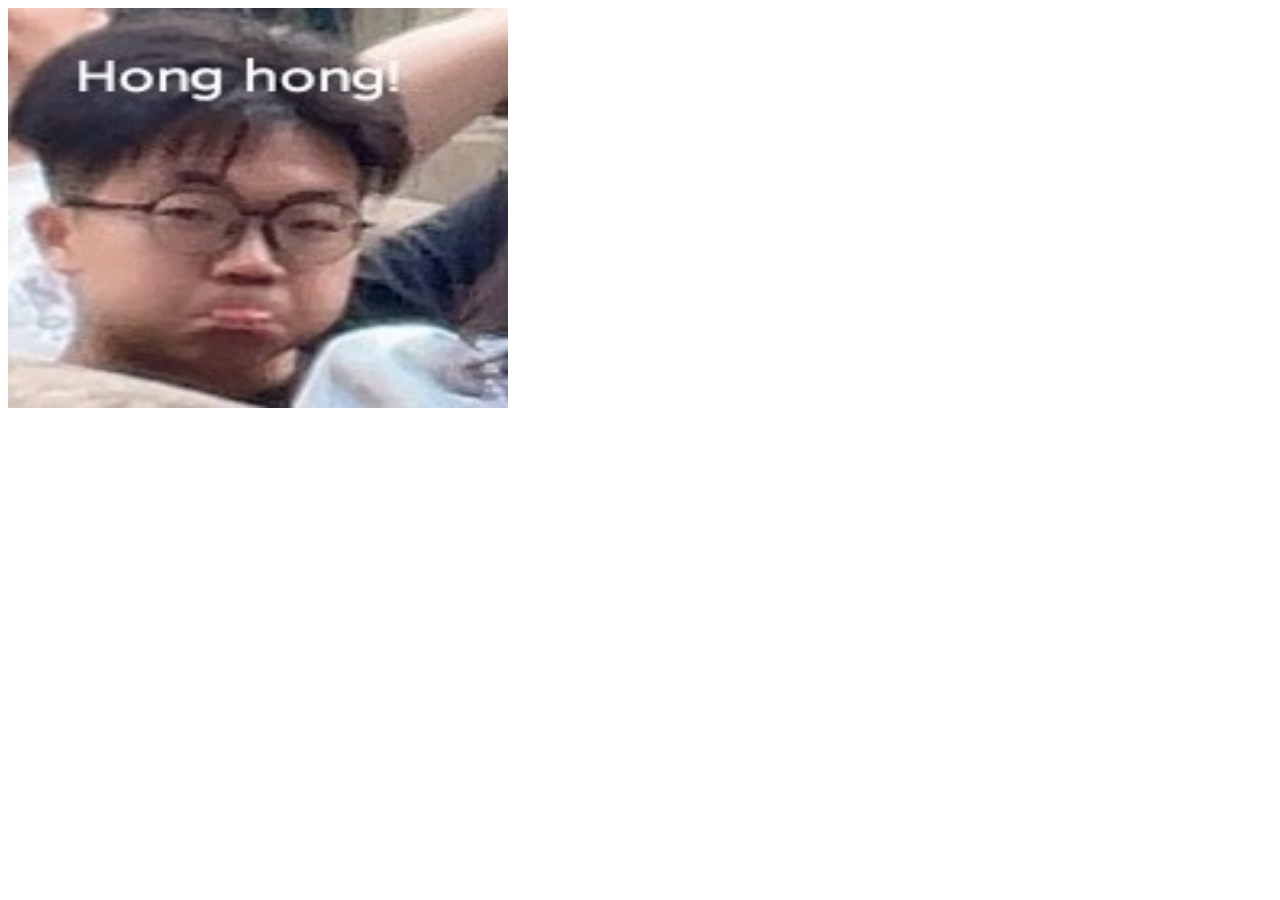
<file: XH.html>
<!DOCTYPE html>
<html lang="zh-CN">
<head>
    <meta charset="UTF-8">
    <meta name="viewport" content="width=device-width, initial-scale=1.0">
    <title>SYH Fans</title>
    <link rel="stylesheet" href="style/SYH.css">
</head>
<body>
    <img src="img/XH/1.jpg" alt="徐1" width="500" height="400">
    <!-- <img src="img/SYH/2.png" alt="石2" width="500" height="400">
    <img src="img/SYH/3.png" alt="石3" width="500" height="400">
    <img src="img/SYH/4.png" alt="石4" width="500" height="400">
    <img src="img/SYH/5.png" alt="石5" width="500" height="400">
    <img src="img/SYH/6.png" alt="石6" width="500" height="400">
    <img src="img/SYH/7.jpg" alt="石6" width="500" height="400"> -->
</body>
</html>
</file>
<file: style/Home.css>
body {
    font-family: Arial, sans-serif;
    margin: 0;
    padding: 0;
    background-color: #f0f8ff;
    color: #333;
}

header {
    background-color: #4682b4;
    color: white;
    padding: 20px;
    text-align: center;
}

main {
    padding: 20px;
    text-align: center;
}

.button {
    display: inline-block;
    margin-top: 20px;
    padding: 10px 20px;
    font-size: 16px;
    color: white;
    background-color: #5cb85c;
    border: none;
    border-radius: 5px;
    text-decoration: none;
    cursor: pointer;
}

.button:hover {
    background-color: #4cae4c;
}

footer {
    margin-top: 20px;
    text-align: center;
    background-color: #4682b4;
    color: white;
    padding: 10px;
}
</file>
<file: style/SYH.css>
header{
    background-color: #ff5f14;
    color: #ffffff;
    padding: 60px;
    text-align: center;
    position: relative; /* 保持头部背景正常布局 */
}

header h1 {
    position: absolute; /* 使文字完全固定 */
    top: 50%; /* 距离父元素顶部50% */
    left: 50%; /* 距离父元素左侧50% */
    transform: translate(-50%, -50%); /* 居中对齐 */
    margin: 0; /* 清除默认外边距 */
}

#weather-box {
    position: fixed;  /* 固定定位 */
    top: 50px;         /* 离顶部50px */
    right: 0;          /* 靠右显示 */
    width: 200px;      /* 宽度200px */
    height: 500px;     /* 高度600px */
    background-color: #fff;  /* 背景色 */
    box-shadow: -2px 0 10px rgba(0, 0, 0, 0.1);  /* 右边阴影效果 */
    padding: 20px;     /* 内边距 */
    overflow: hidden;  /* 超出部分隐藏 */
    border-radius: 8px; /* 圆角效果 */
    z-index: 9999;     /* 确保在其他元素之上 */
}


/* 给天气内容的容器添加样式 */
.weather-content {
    overflow-y: auto;  /* 如果内容超出，启用滚动 */
    height: 100%;      /* 让内容自适应 */
}

.weather-header{
    background-color: #ff9900; 
    color: #ffffff;
    padding: 8px 2px;
    text-align: center;
    border-radius: 4px; 
    
}
</file>
